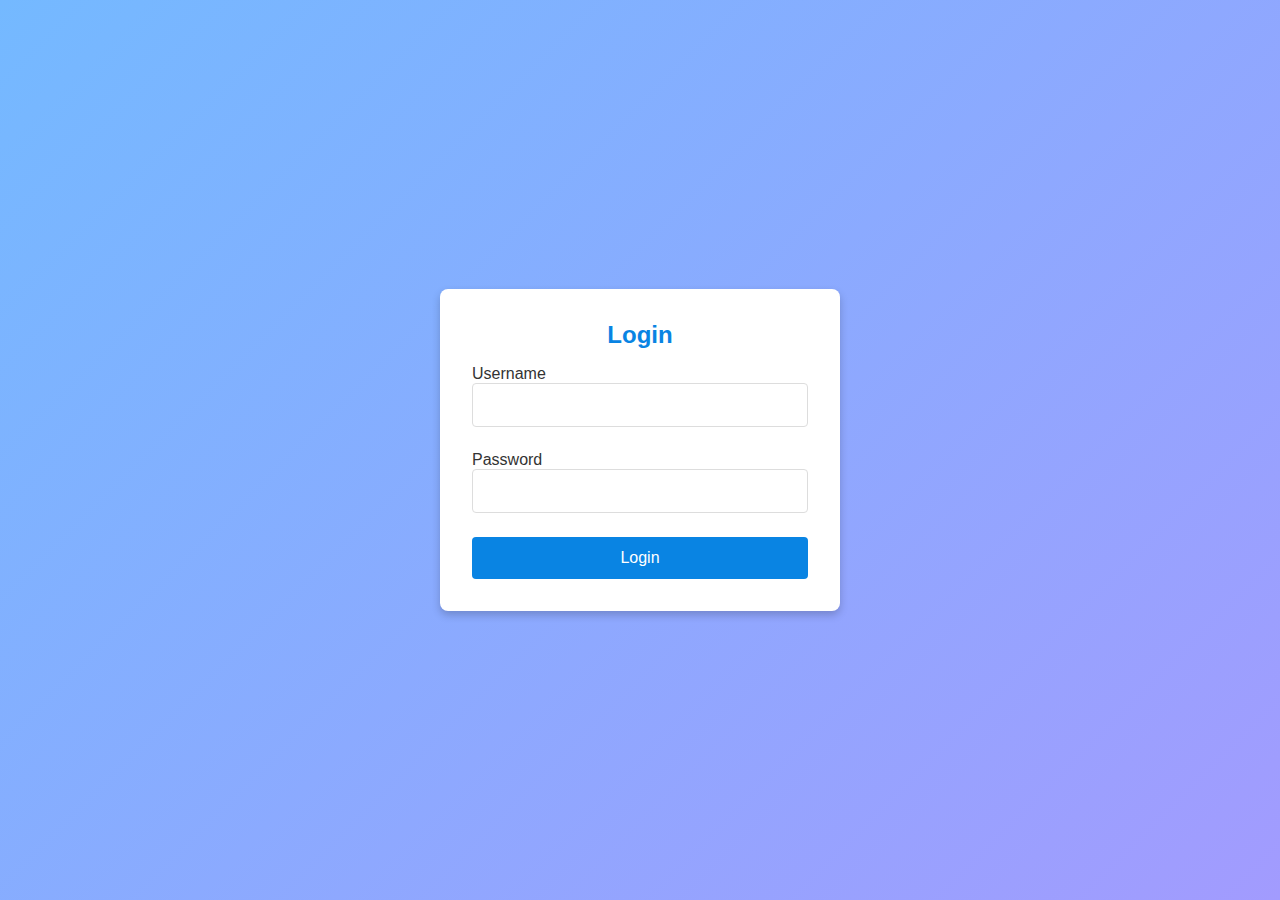
<file: index.html>
<!DOCTYPE html>
<html lang="en">
<head>
    <meta charset="UTF-8">
    <meta name="viewport" content="width=device-width, initial-scale=1.0">
    <title>Login</title>
    <link rel="stylesheet" href="login.css">
    

</head>
<body>
    <div class="login-container">
        <h2>Login</h2>
        <form id="loginForm">
            <div class="input-group">
                <label for="username">Username</label>
                <input type="text" id="username" name="username" required>
            </div>
            <div class="input-group">
                <label for="password">Password</label>
                <input type="password" id="password" name="password" required>
            </div>
            <button type="submit">Login</button>
            <p id="error" style="color: red; display: none;">Invalid username or password</p>
        </form>
    </div>

    <script src="script.js"></script>
</body>
</html>
</file>
<file: login.css>
/* Reset some basic styles */
* {
    box-sizing: border-box;
    margin: 0;
    padding: 0;
}

body {
    font-family: Arial, sans-serif;
    background: linear-gradient(135deg, #74b9ff, #a29bfe);
    display: flex;
    justify-content: center;
    align-items: center;
    height: 100vh;
    color: #333;
}

.login-container {
    width: 100%;
    max-width: 400px;
    padding: 2rem;
    background-color: #ffffff;
    border-radius: 8px;
    box-shadow: 0px 4px 8px rgba(0, 0, 0, 0.2);
    text-align: center;
}

h2 {
    margin-bottom: 1rem;
    color: #0984e3;
}

.input-group {
    margin-bottom: 1.5rem;
    text-align: left;
}

.label {
    font-size: 0.9rem;
    color: #666;
}

input[type="text"],
input[type="password"] {
    width: 100%;
    padding: 0.75rem;
    border: 1px solid #ddd;
    border-radius: 4px;
    font-size: 1rem;
}

input[type="text"]:focus,
input[type="password"]:focus {
    border-color: #0984e3;
    outline: none;
}

button {
    width: 100%;
    padding: 0.75rem;
    background-color: #0984e3;
    color: #ffffff;
    border: none;
    border-radius: 4px;
    font-size: 1rem;
    cursor: pointer;
    transition: background-color 0.3s ease;
}

button:hover {
    background-color: #74b9ff;
}

.register-link {
    margin-top: 1rem;
    font-size: 0.9rem;
    color: #666;
}

.register-link a {
    color: #0984e3;
    text-decoration: none;
}

.register-link a:hover {
    text-decoration: underline;
}
/* Reset some basic styles */
* {
    box-sizing: border-box;
    margin: 0;
    padding: 0;
}

body {
    font-family: Arial, sans-serif;
    background: linear-gradient(135deg, #74b9ff, #a29bfe);
    display: flex;
    justify-content: center;
    align-items: center;
    height: 100vh;
    color: #333;
}

.login-container {
    width: 100%;
    max-width: 400px;
    padding: 2rem;
    background-color: #ffffff;
    border-radius: 8px;
    box-shadow: 0px 4px 8px rgba(0, 0, 0, 0.2);
    text-align: center;
}

h2 {
    margin-bottom: 1rem;
    color: #0984e3;
}

.input-group {
    margin-bottom: 1.5rem;
    text-align: left;
}

.label {
    font-size: 0.9rem;
    color: #666;
}

input[type="text"],
input[type="password"] {
    width: 100%;
    padding: 0.75rem;
    border: 1px solid #ddd;
    border-radius: 4px;
    font-size: 1rem;
}

input[type="text"]:focus,
input[type="password"]:focus {
    border-color: #0984e3;
    outline: none;
}

button {
    width: 100%;
    padding: 0.75rem;
    background-color: #0984e3;
    color: #ffffff;
    border: none;
    border-radius: 4px;
    font-size: 1rem;
    cursor: pointer;
    transition: background-color 0.3s ease;
}

button:hover {
    background-color: #74b9ff;
}
</file>
